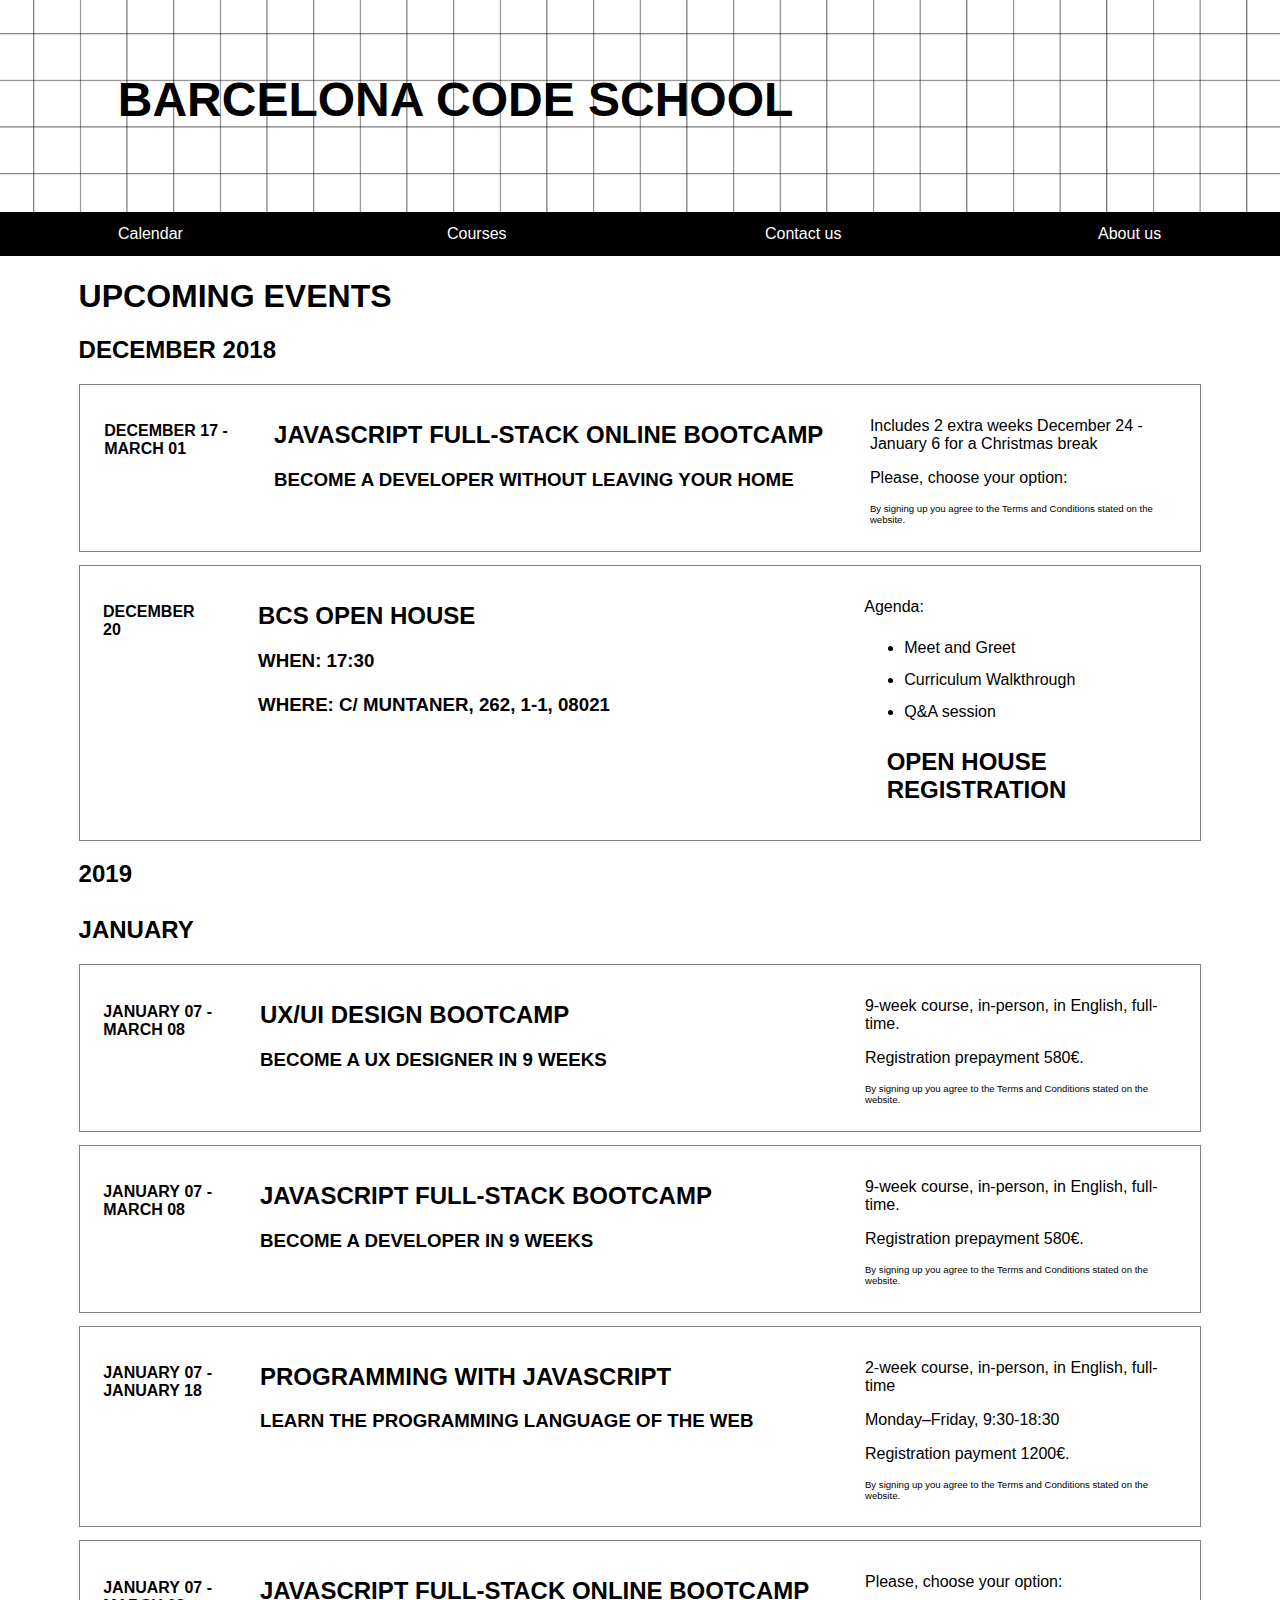
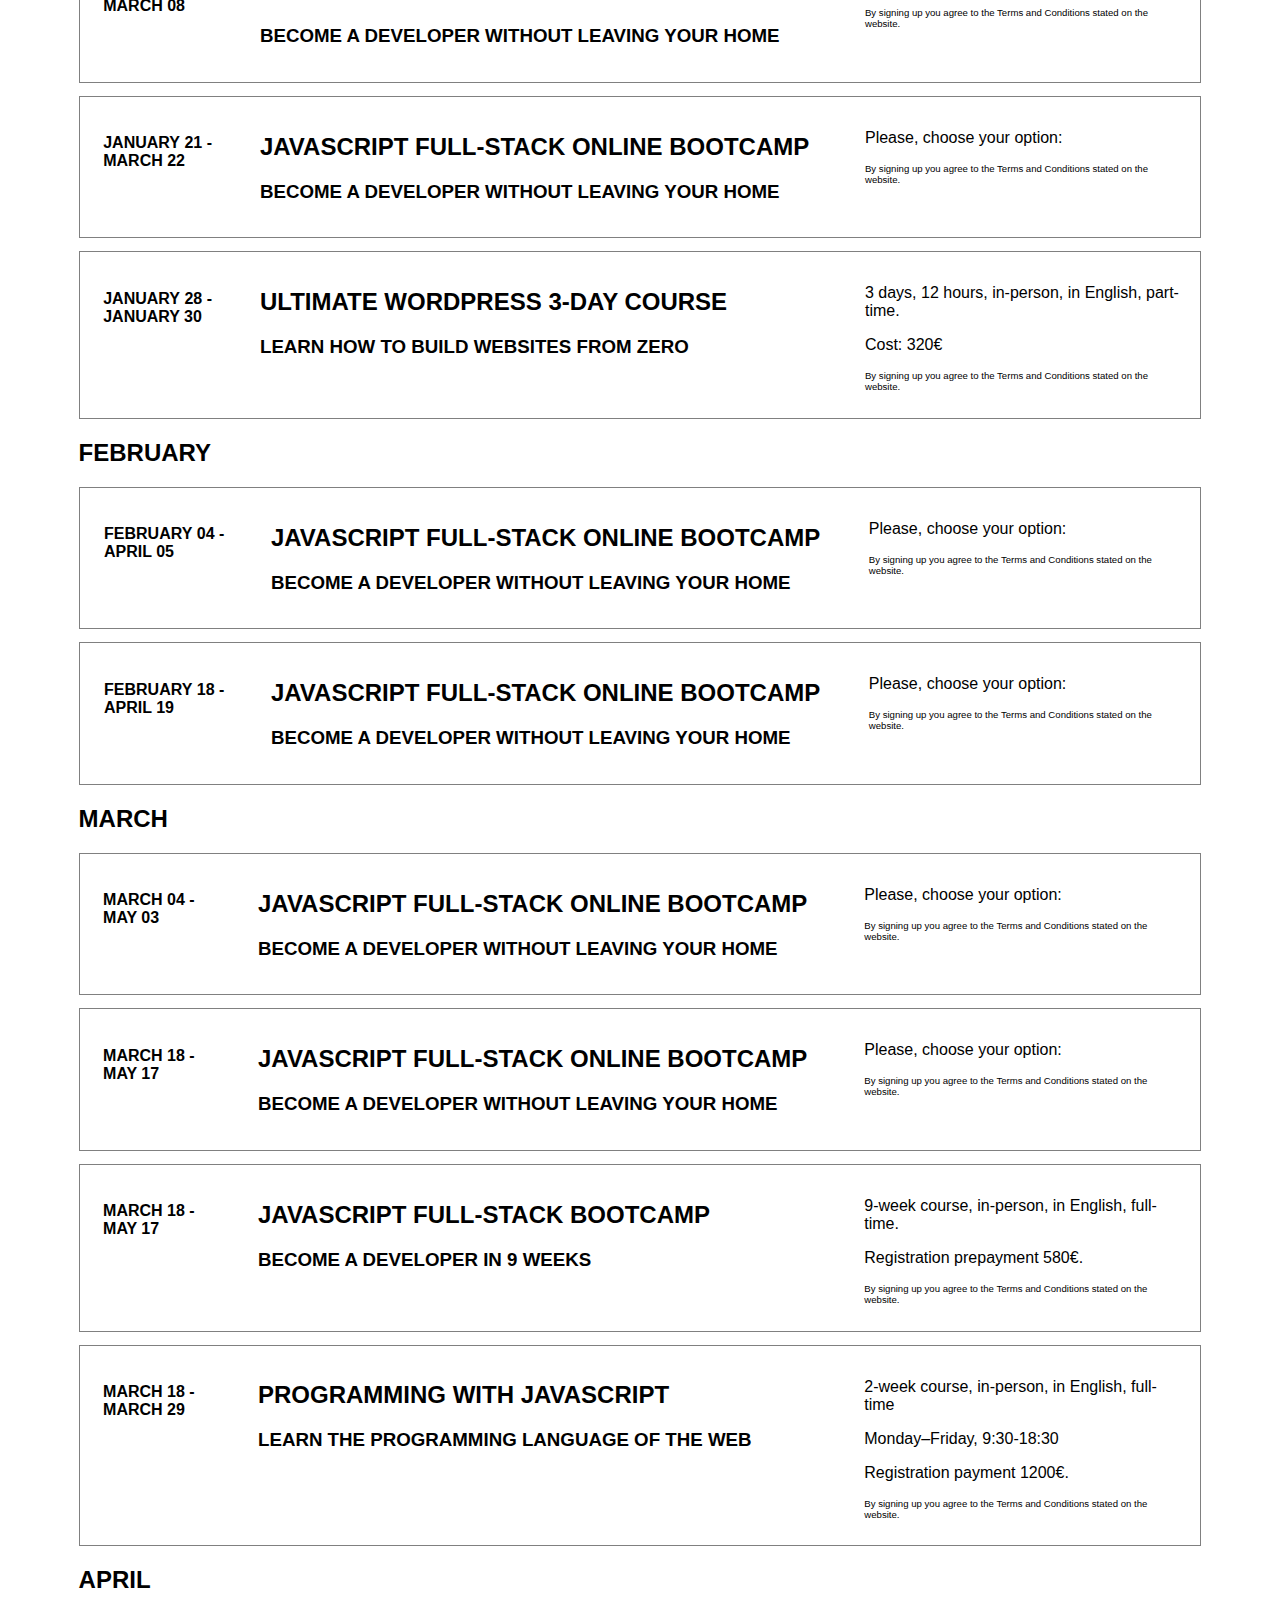
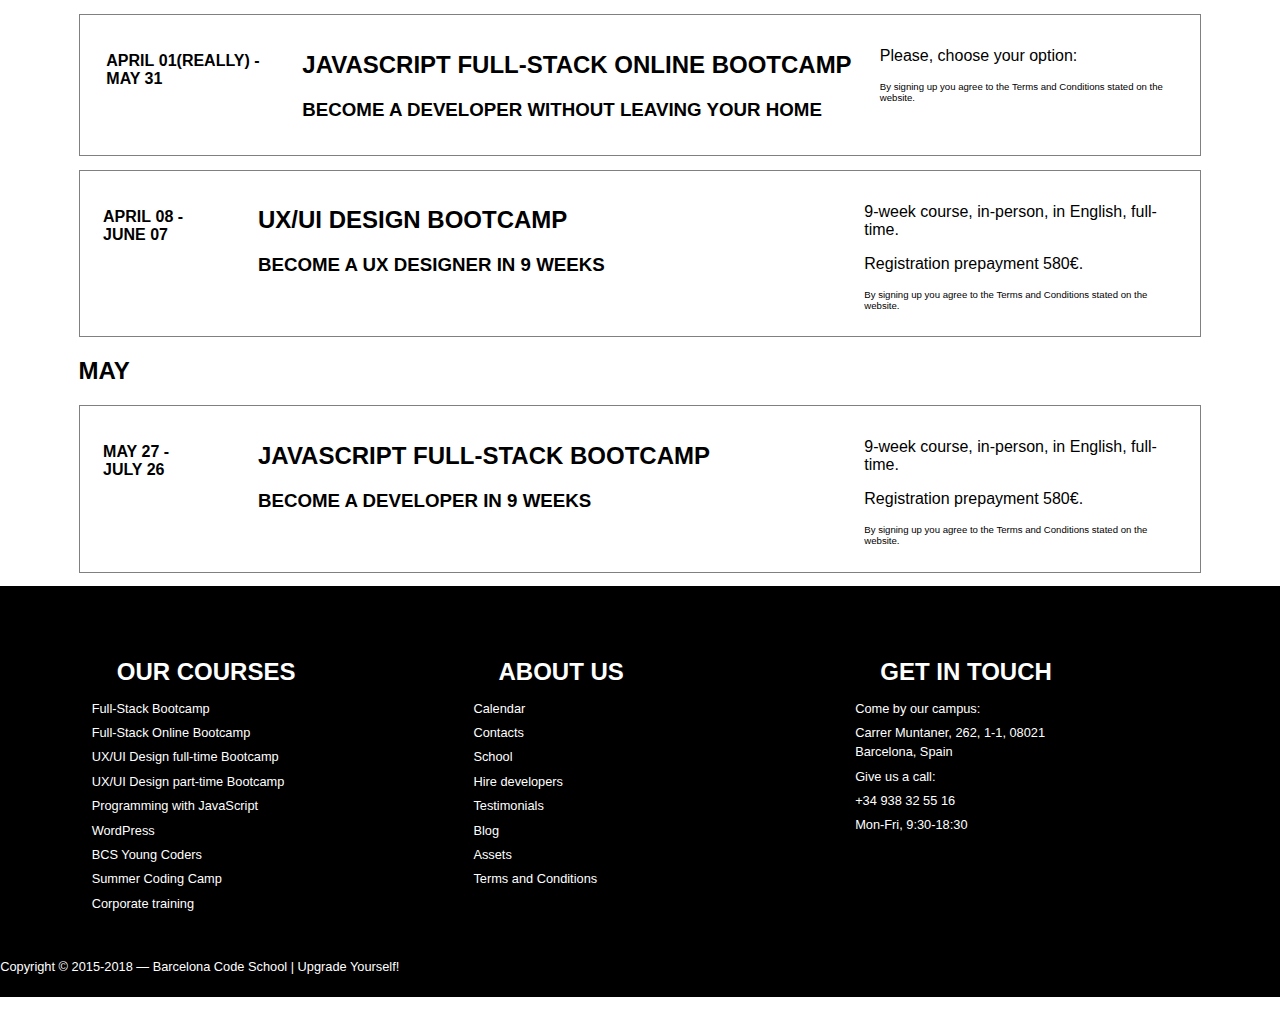
<file: calendar.html>
<!DOCTYPE html>
<html lang="en">

<head>
    <title>JavaScript Full-Stack Bootcamp in Barcelona Code School</title>
    <link rel="stylesheet" type="text/css" href="styles.css" />
    <meta name="viewport" content="width=device-width,initial-scale=1.0, shrink-to-fit=no">

</head>

<body>
    <section>
        <h1 class="top"><a href="Project02/index.html"> Barcelona Code School</a></h1>
    </section>
    <nav>
            <div><a href=Calendar.html">Calendar</a></div>
            <div><a href="JSBootcamp.html">Courses</a></div>
            <div><a href="">Contact us</a></div>
            <div><a href="about.html">About us</a></div>
    </nav>
    <section class="white">
        <div>
            <h1>Upcoming events</h1>
            <h2>December 2018</h2>
            <div class="event">
                <h4>december&nbsp;17&nbsp;- march&nbsp;01</h4>
                <span>
                    <h2>JavaScript Full-Stack Online Bootcamp</h2>
                    <h3>Become a developer without leaving your home</h3>
                </span>
                <span>
                    <p>Includes 2 extra weeks December 24 - January 6 for a Christmas break</p>
                    <p>Please, choose your option:</p>

                    <p class="smallLetters">By signing up you agree to the Terms and Conditions stated on the website.</p>
                </span>
            </div>
            <div class="event">
                <h4>december 20</h4>
                <span>
                    <h2>BCS Open House</h2>
                    <h3>When: 17:30<br><br>
                        Where: c/ Muntaner, 262, 1-1, 08021</h3>
                </span>
                <span>
                    <p>Agenda:</p>
                    <ul>
                        <li>Meet and Greet</li>
                        <li> Curriculum Walkthrough </li>
                        <li> Q&A session </li>
                    </ul>
                    <h2>Open House Registration</h2>
                </span>
            </div>
            <h2>2019<br><br>January</h2>
            <div class="event">
                <h4>january&nbsp;07&nbsp;- march 08</h4>
                <span>
                    <h2>UX/UI Design Bootcamp</h2>
                    <h3>Become a UX Designer in 9 weeks</h3>
                </span>
                <span>
                    <p>9-week course, in-person, in English, full-time.</p>
                    <p>Registration prepayment 580€.</p>

                    <p class="smallLetters">By signing up you agree to the Terms and Conditions stated on the website.</p>
                </span>
            </div>
            <div class="event">
                <h4>january&nbsp;07&nbsp;- march 08</h4>
                <span>
                    <h2>JavaScript Full-Stack Bootcamp</h2>
                    <h3>Become a developer in 9 weeks</h3>
                </span>
                <span>
                    <p>9-week course, in-person, in English, full-time.</p>
                    <p>Registration prepayment 580€.</p>

                    <p class="smallLetters">By signing up you agree to the Terms and Conditions stated on the website.</p>
                </span>
            </div>
            <div class="event">
                <h4>january&nbsp;07&nbsp;- january 18</h4>
                <span>
                    <h2>Programming with JavaScript</h2>
                    <h3>Learn the programming language of the web</h3>
                </span>
                <span>
                    <p>2-week course, in-person, in English, full-time</p>
                    <p>Monday–Friday, 9:30-18:30 </p>
                    <p>Registration payment 1200€.</p>

                    <p class="smallLetters">By signing up you agree to the Terms and Conditions stated on the website.</p>
                </span>
            </div>
            <div class="event">
                <h4>january&nbsp;07&nbsp;- march 08</h4>
                <span>
                    <h2>JavaScript Full-Stack Online Bootcamp</h2>
                    <h3>Become a developer without leaving your home</h3>
                </span>
                <span>
                    <p>Please, choose your option:</p>

                    <p class="smallLetters">By signing up you agree to the Terms and Conditions stated on the website.</p>
                </span>
            </div>
            <div class="event">
                <h4>january&nbsp;21&nbsp;- march 22</h4>
                <span>
                    <h2>JavaScript Full-Stack Online Bootcamp</h2>
                    <h3>Become a developer without leaving your home</h3>
                </span>
                <span>
                    <p>Please, choose your option:</p>

                    <p class="smallLetters">By signing up you agree to the Terms and Conditions stated on the website.</p>
                </span>
            </div>
            <div class="event">
                <h4>january&nbsp;28&nbsp;- january 30</h4>
                <span>
                    <h2>Ultimate WordPress 3-Day Course</h2>
                    <h3>Learn how to build websites from zero</h3>
                </span>
                <span>
                    <p>3 days, 12 hours, in-person, in English, part-time.</p>
                    <p>Cost: 320€</p>

                    <p class="smallLetters">By signing up you agree to the Terms and Conditions stated on the website.</p>
                </span>
            </div>
            <h2>February</h2>
            <div class="event">
                <h4>February&nbsp;04&nbsp;- april 05</h4>
                <span>
                    <h2>JavaScript Full-Stack Online Bootcamp</h2>
                    <h3>Become a developer without leaving your home</h3>
                </span>
                <span>
                    <p>Please, choose your option:</p>

                    <p class="smallLetters">By signing up you agree to the Terms and Conditions stated on the website.</p>
                </span>
            </div>
            <div class="event">
                <h4>February&nbsp;18&nbsp;- april 19</h4>
                <span>
                    <h2>JavaScript Full-Stack Online Bootcamp</h2>
                    <h3>Become a developer without leaving your home</h3>
                </span>
                <span>
                    <p>Please, choose your option:</p>

                    <p class="smallLetters">By signing up you agree to the Terms and Conditions stated on the website.</p>
                </span>
            </div>
            <h2>March</h2>
            <div class="event">
                <h4>march&nbsp;04&nbsp;- may 03</h4>
                <span>
                    <h2>JavaScript Full-Stack Online Bootcamp</h2>
                    <h3>Become a developer without leaving your home</h3>
                </span>
                <span>
                    <p>Please, choose your option:</p>

                    <p class="smallLetters">By signing up you agree to the Terms and Conditions stated on the website.</p>
                </span>
            </div>
            <div class="event">
                <h4>march&nbsp;18&nbsp;- may 17</h4>
                <span>
                    <h2>JavaScript Full-Stack Online Bootcamp</h2>
                    <h3>Become a developer without leaving your home</h3>
                </span>
                <span>
                    <p>Please, choose your option:</p>

                    <p class="smallLetters">By signing up you agree to the Terms and Conditions stated on the website.</p>
                </span>
            </div>
            <div class="event">
                <h4>march&nbsp;18&nbsp;- may 17</h4>
                <span>
                    <h2>JavaScript Full-Stack Bootcamp</h2>
                    <h3>Become a developer in 9 weeks</h3>
                </span>
                <span>
                    <p>9-week course, in-person, in English, full-time.</p>
                    <p>Registration prepayment 580€.</p>

                    <p class="smallLetters">By signing up you agree to the Terms and Conditions stated on the website.</p>
                </span>
            </div>
            <div class="event">
                <h4>march&nbsp;18&nbsp;- march 29</h4>
                <span>
                    <h2>Programming with JavaScript</h2>
                    <h3>Learn the programming language of the web</h3>
                </span>
                <span>
                    <p>2-week course, in-person, in English, full-time</p>
                    <p>Monday–Friday, 9:30-18:30 </p>
                    <p>Registration payment 1200€.</p>

                    <p class="smallLetters">By signing up you agree to the Terms and Conditions stated on the website.</p>
                </span>
            </div>
            <h2>April</h2>
            <div class="event">
                <h4>april&nbsp;01(really)&nbsp;- may 31</h4>
                <span>
                    <h2>JavaScript Full-Stack Online Bootcamp</h2>
                    <h3>Become a developer without leaving your home</h3>
                </span>
                <span>
                    <p>Please, choose your option:</p>

                    <p class="smallLetters">By signing up you agree to the Terms and Conditions stated on the website.</p>
                </span>
            </div>
            <div class="event">
                <h4>april&nbsp;08&nbsp;- june 07</h4>
                <span>
                    <h2>UX/UI Design Bootcamp</h2>
                    <h3>Become a UX Designer in 9 weeks</h3>
                </span>
                <span>
                    <p>9-week course, in-person, in English, full-time.</p>
                    <p>Registration prepayment 580€.</p>

                    <p class="smallLetters">By signing up you agree to the Terms and Conditions stated on the website.</p>
                </span>
            </div>
            <h2>May</h2>
            <div class="event">
                <h4>may&nbsp;27&nbsp;- july 26</h4>
                <span>
                    <h2>JavaScript Full-Stack Bootcamp</h2>
                    <h3>Become a developer in 9 weeks</h3>
                </span>
                <span>
                    <p>9-week course, in-person, in English, full-time.</p>
                    <p>Registration prepayment 580€.</p>

                    <p class="smallLetters">By signing up you agree to the Terms and Conditions stated on the website.</p>
                </span>
            </div>
        </div>
    </section>

</body>
<footer class="dark">
    <span id="foot">
        <section>
            <h2>Our courses</h2>
            <span class="footer">
                <div> <a href="https://www.barcelonacodeschool.com/barcelona-code-school/javascript-full-stack-bootcamp/">Full-Stack
                        Bootcamp</a></div><br>
                <div> <a href="https://www.barcelonacodeschool.com/barcelona-code-school/javascript-full-stack-online-bootcamp/">Full-Stack
                        Online Bootcamp</a></div><br>
                <div> <a href="https://www.barcelonacodeschool.com/ux-design-bootcamp-in-barcelona-code-school/">UX/UI
                        Design full-time Bootcamp</a></div><br>
                <div> <a href="https://www.barcelonacodeschool.com/ux-design-bootcamp-part-time/">UX/UI Design
                        part-time
                        Bootcamp</a></div><br>
                <div> <a href="https://www.barcelonacodeschool.com/programming-with-javascript/">Programming with
                        JavaScript</a></div><br>
                <div> <a href="https://www.barcelonacodeschool.com/barcelona-code-school/wordpress-courses-in-barcelona-code-school/">WordPress</a></div><br>
                <div> <a href="https://www.barcelonacodeschool.com/bcn-coding-kids/">BCS Young Coders</a></div><br>
                <div> <a href="https://www.barcelonacodeschool.com/bcn-coding-kids/bcs-young-coders-summer-camp-2018/">Summer
                        Coding Camp</a></div><br>
                <div> <a href="https://www.barcelonacodeschool.com/corporate-training/">Corporate training</a></div><br>
            </span>
        </section>
        <section>

            <h2> About us </h2>
            <span class="footer">
                <div> <a href="https://www.barcelonacodeschool.com/calendar/">Calendar</a></div><br>
                <div> <a href="https://www.barcelonacodeschool.com/contacts/">Contacts</a></div><br>
                <div> <a href="https://www.barcelonacodeschool.com/about-us/school/">School</a></div><br>
                <div> <a href="https://www.barcelonacodeschool.com/job-offer/">Hire developers</a></div><br>
                <div> <a href="https://www.barcelonacodeschool.com/about-us/testimonials/">Testimonials</a></div><br>
                <div> <a href="https://www.barcelonacodeschool.com/blog/">Blog</a></div><br>
                <div> <a href="https://www.barcelonacodeschool.com/assets/">Assets</a></div><br>
                <div> <a href="https://www.barcelonacodeschool.com/about-us/terms-and-conditions/">Terms and Conditions</a></div><br>
            </span>
        </section>
        <section>

            <h2>Get in touch</h2>
            <span class="footer">
                <div>Come by our campus:</div><br>
                <div> Carrer Muntaner, 262, 1-1, 08021<br><br><br>
                    Barcelona, Spain<br>
                </div><br>
                <div> Give us a call:</div><br>
                <div><a href=tel:+34938325516>+34 938 32 55 16</a></div><br>
                <div> Mon-Fri, 9:30-18:30</div>
            </span>
        </section>
    </span>
    <p class="footer">Copyright © 2015-2018 — Barcelona Code School | Upgrade Yourself!</p>

</footer>

</html>
</file>
<file: styles.css>
html{
    font-family: -apple-system, BlinkMacSystemFont, 'Segoe UI', Roboto, Oxygen, Ubuntu, Cantarell, 'Open Sans', 'Helvetica Neue', sans-serif;
    -ms-text-size-adjust: 100%;
    -webkit-text-size-adjust: 100%;
    font-style: normal;
    font-weight: 100;
    box-sizing: border-box;
    margin: -1%;
    overflow: scroll;
    
}
body{
    margin: 0;
}
h1, h2, h3, h4, h5, h6{
    text-transform: uppercase; 
    margin-left: 7%;
    font-weight: 700;
}

.top{
    background-image:url(barcelona_code_school_background.png) ;
    width: 100%;
    height: 25vh;
    margin: 0 auto;
    display: flex;
    align-items: center;
    background-size: cover;
}
h1 a{
    text-align: left;
    font-size: 1.5em;
    margin: 10%;
    text-decoration: none;
    color: black;
    text-transform: uppercase;
}

nav{
    background-color: black;
    color: white;
    display: grid;
    align-items: center;
    justify-content: space-between;
    padding: 1% 0%;
    position: webkit sticky;
    position: sticky;
    text-align: center;
    text-align: center;
    z-index: 110;
    grid-template-columns: 1fr 1fr 1fr 1fr;
    width: 100%;
    top: 0;

}
div a:-webkit-any-link {
    text-decoration: none;
    color: white;
}

#foot{
    font-size: 1em;
    display: grid;
    grid-template-columns:1fr 1fr 1fr;
    grid-gap: 2%;
    padding: 0 auto;
    border: 0 auto;
    margin: 3% 7%;
}
.footer{
    font-size: 0.8em;
    line-height: 0.5;
}
li{
    line-height: 2;
}
.dark{
    
    background-color: black;
    color: white;
    width: 100%;
    padding: 1%;
}
.dark a:-webkit-any-link {
    text-decoration: none;
    color: white;
}
.white{
       background-color: white;
    color: black;
    width: 100%;
    padding: 1%;
    margin: 8%;
    display: contents;
}
.white a:-webkit-any-link {
    text-decoration: underline;
    color: black;
}
.letstalk{ /* page index */
    display: grid;
    grid-template-columns: 1fr 1fr;
    grid-gap: 1em;
    padding: 1em 5em;
}
.videobox{ /* page index */
    position: relative;
    padding-bottom: 65%;
    padding-top: 30px;
    height: 0;
}
#profileImg{
    border-radius: 50%; 
    margin: 0 0 1em;
}
img{
    filter: grayscale(100%);
    max-width: 80%; 
}
.partners{
    display: block;
    max-inline-size: -webkit-fill-available;
    margin: 3% 7%;
}
#imgs{
    display: inline-grid;
    max-width: 19%;
    vertical-align: middle;
        
}
#columns{
    display: grid;
    grid-template-columns: 1fr 1fr 1fr 1fr;
    grid-gap: 1em;
    margin: 3% 7%;
}
.instructorsText{
    position: relative;
    display: grid;
    grid-template-columns: 1fr 1fr;
}
#instructors{
    max-width: 80%;
    position: relative;
    top: 15px;
}
#thisIsUs{ /* page About */
    display: grid;
    grid-template-columns: 1fr 3fr;
    grid-row-gap: 2%;
    margin: 6% 4%;
}
.event{
    border: 1px solid grey;
    text-align: left;
    padding: 1em;
    display: grid;
    grid-template-columns: 1fr 6fr 3fr;
    margin: 1% 7%;
    grid-gap: 1%;
}
.smallLetters{
    font-size: 0.6em;
}
.jsBootcamp{
    display: grid;
    grid-template-columns: 2fr 7fr;
    margin: 5% 7%;
    margin-bottom: 1em;
    text-align: left;
    padding: 1em;
}
#banner {
    max-width: 90%;
    margin-top: 2%;
}
@media screen and (max-width:800px){
    
    .backgroundImg{
        height: 50vh;
        position: center;
        
    }
    #future, .letstalk, #thisIsUs ,#columns, #outcomes, #foot, .jsBootcamp {
        grid-template-columns: 1fr;
        grid-gap: 0;
    }
    

}
</file>
